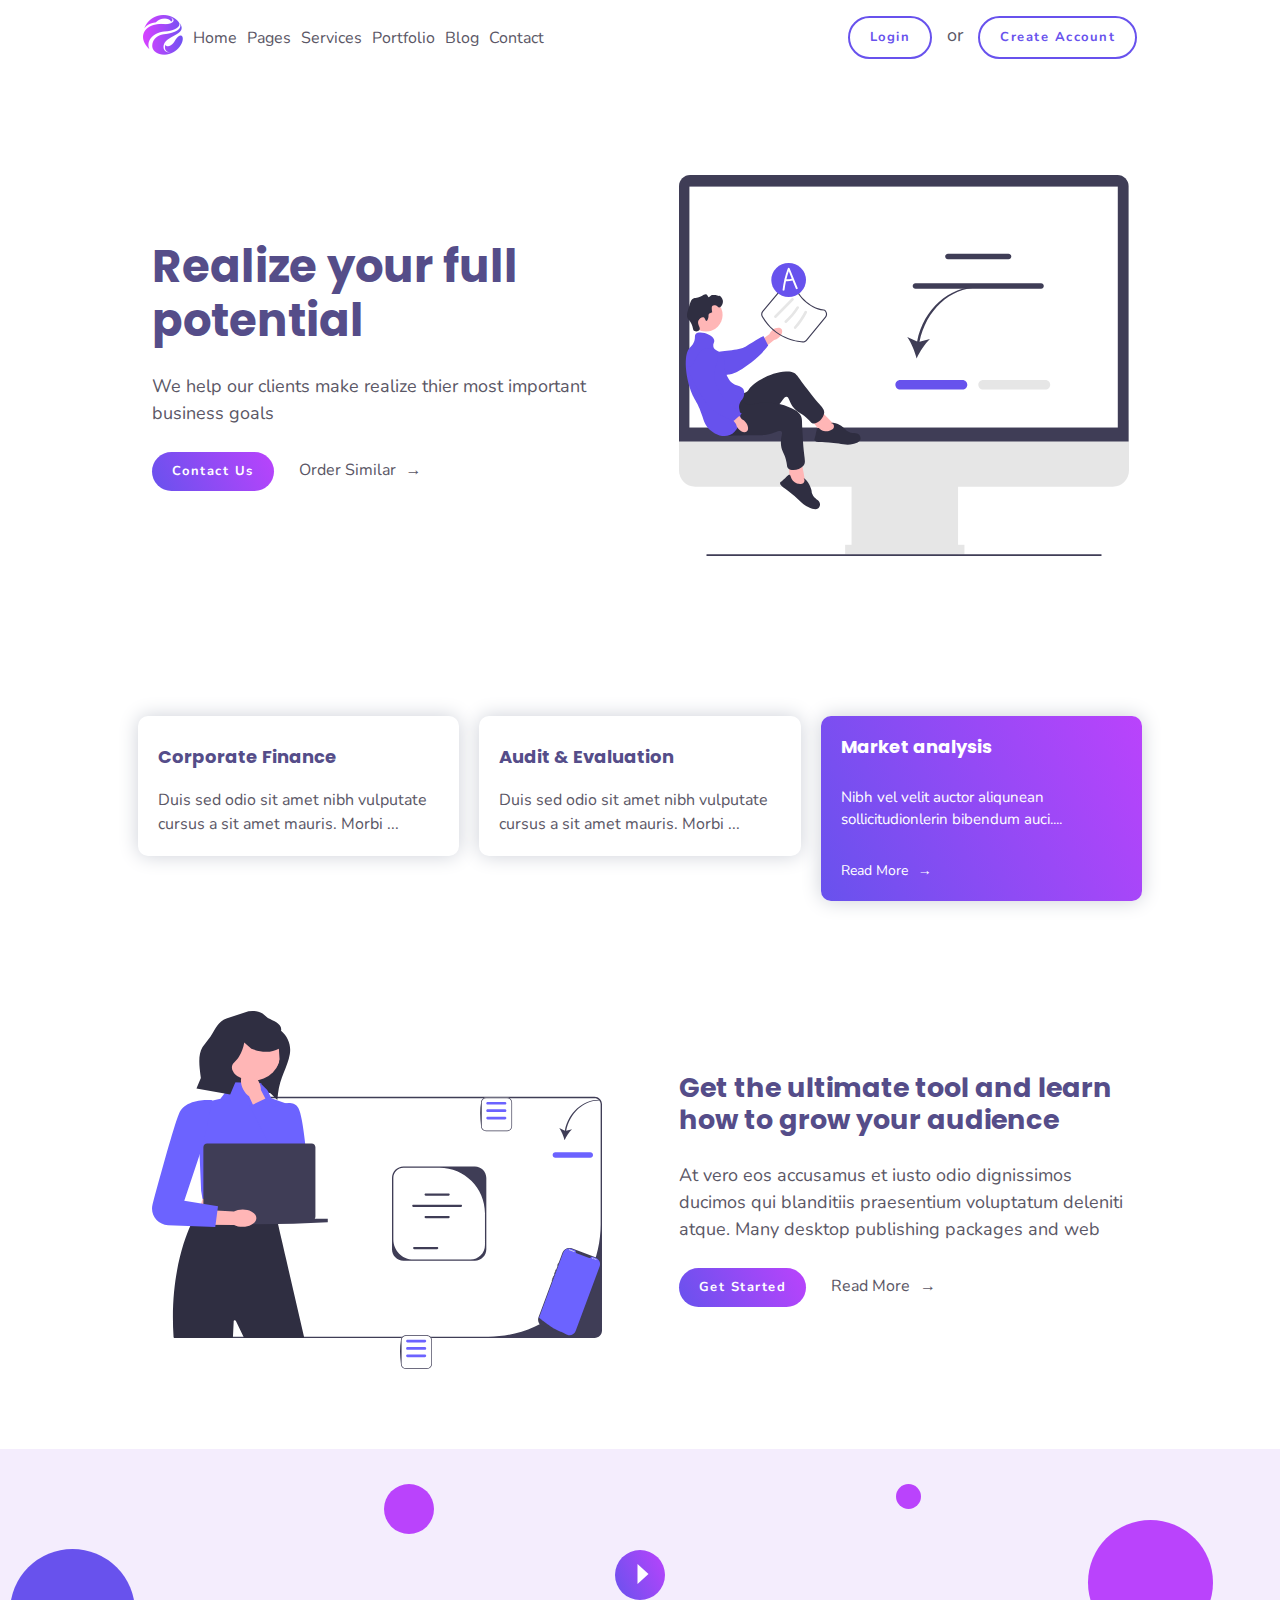
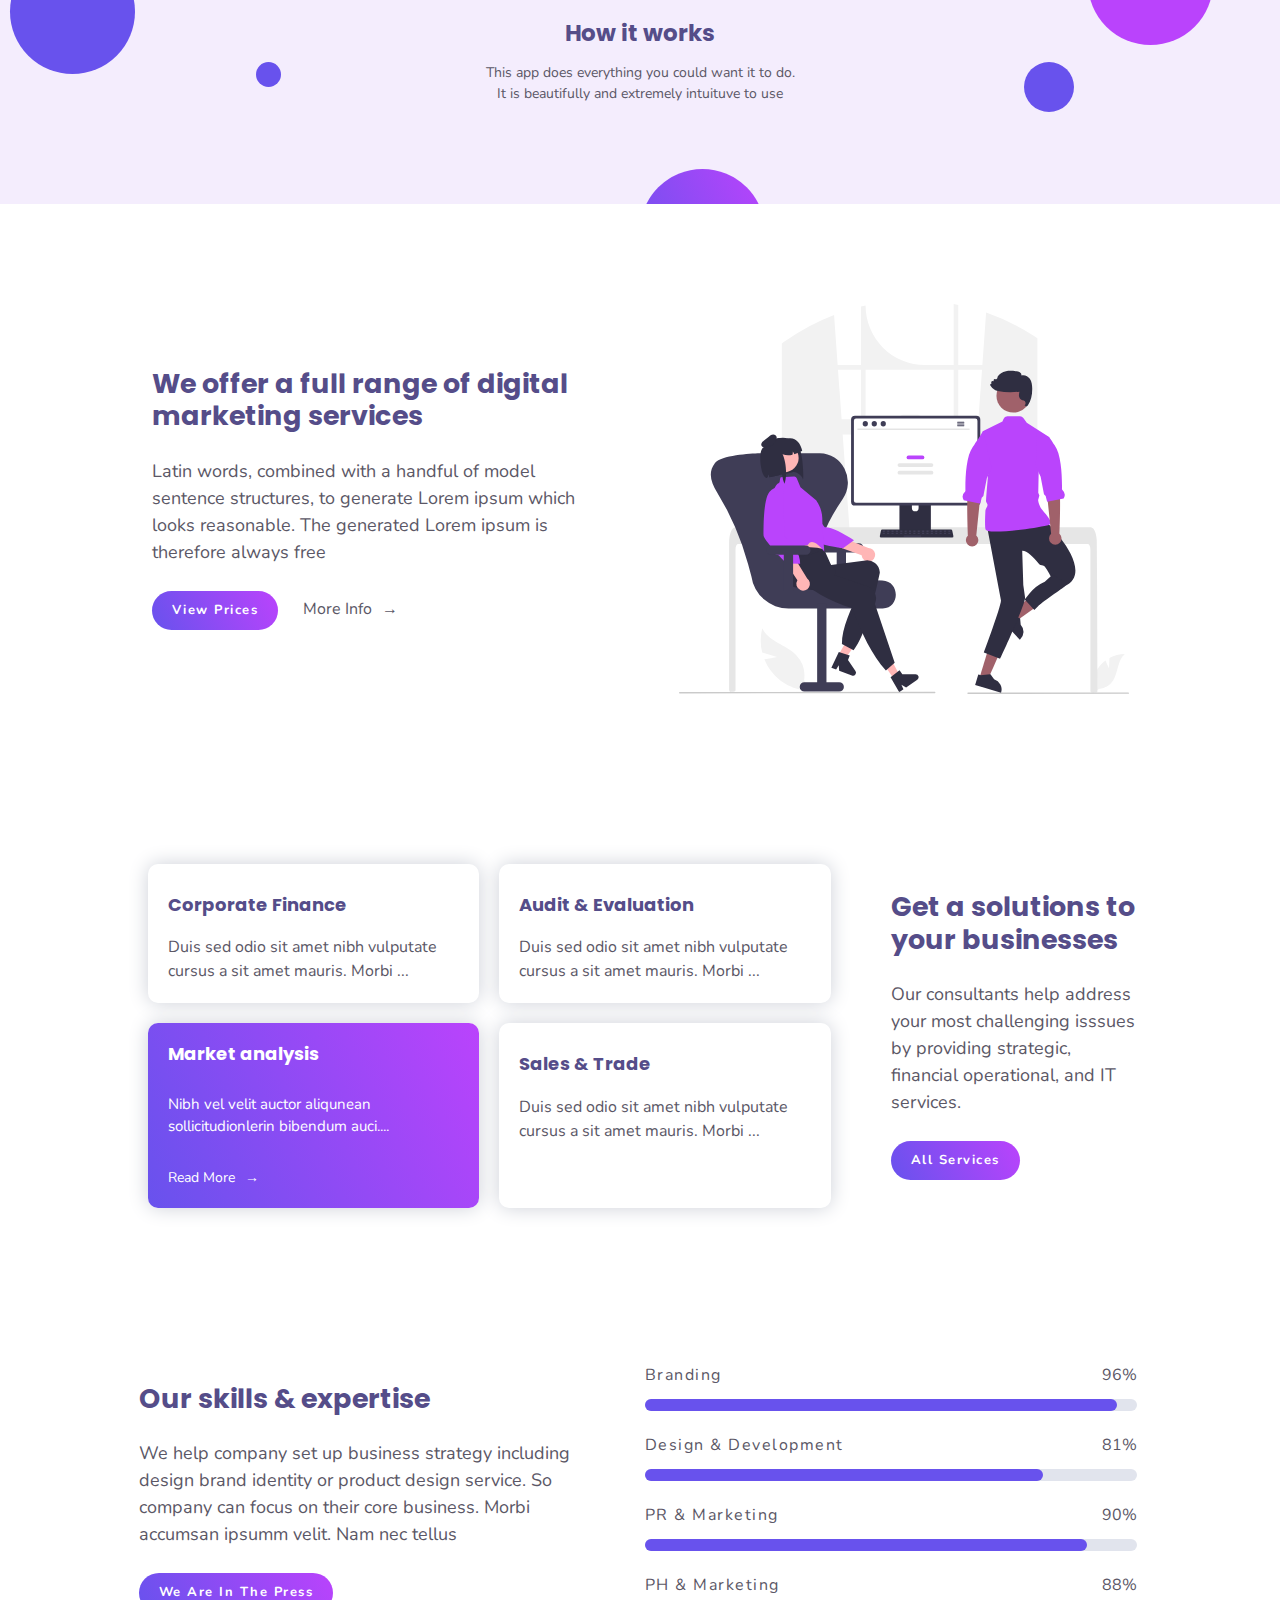
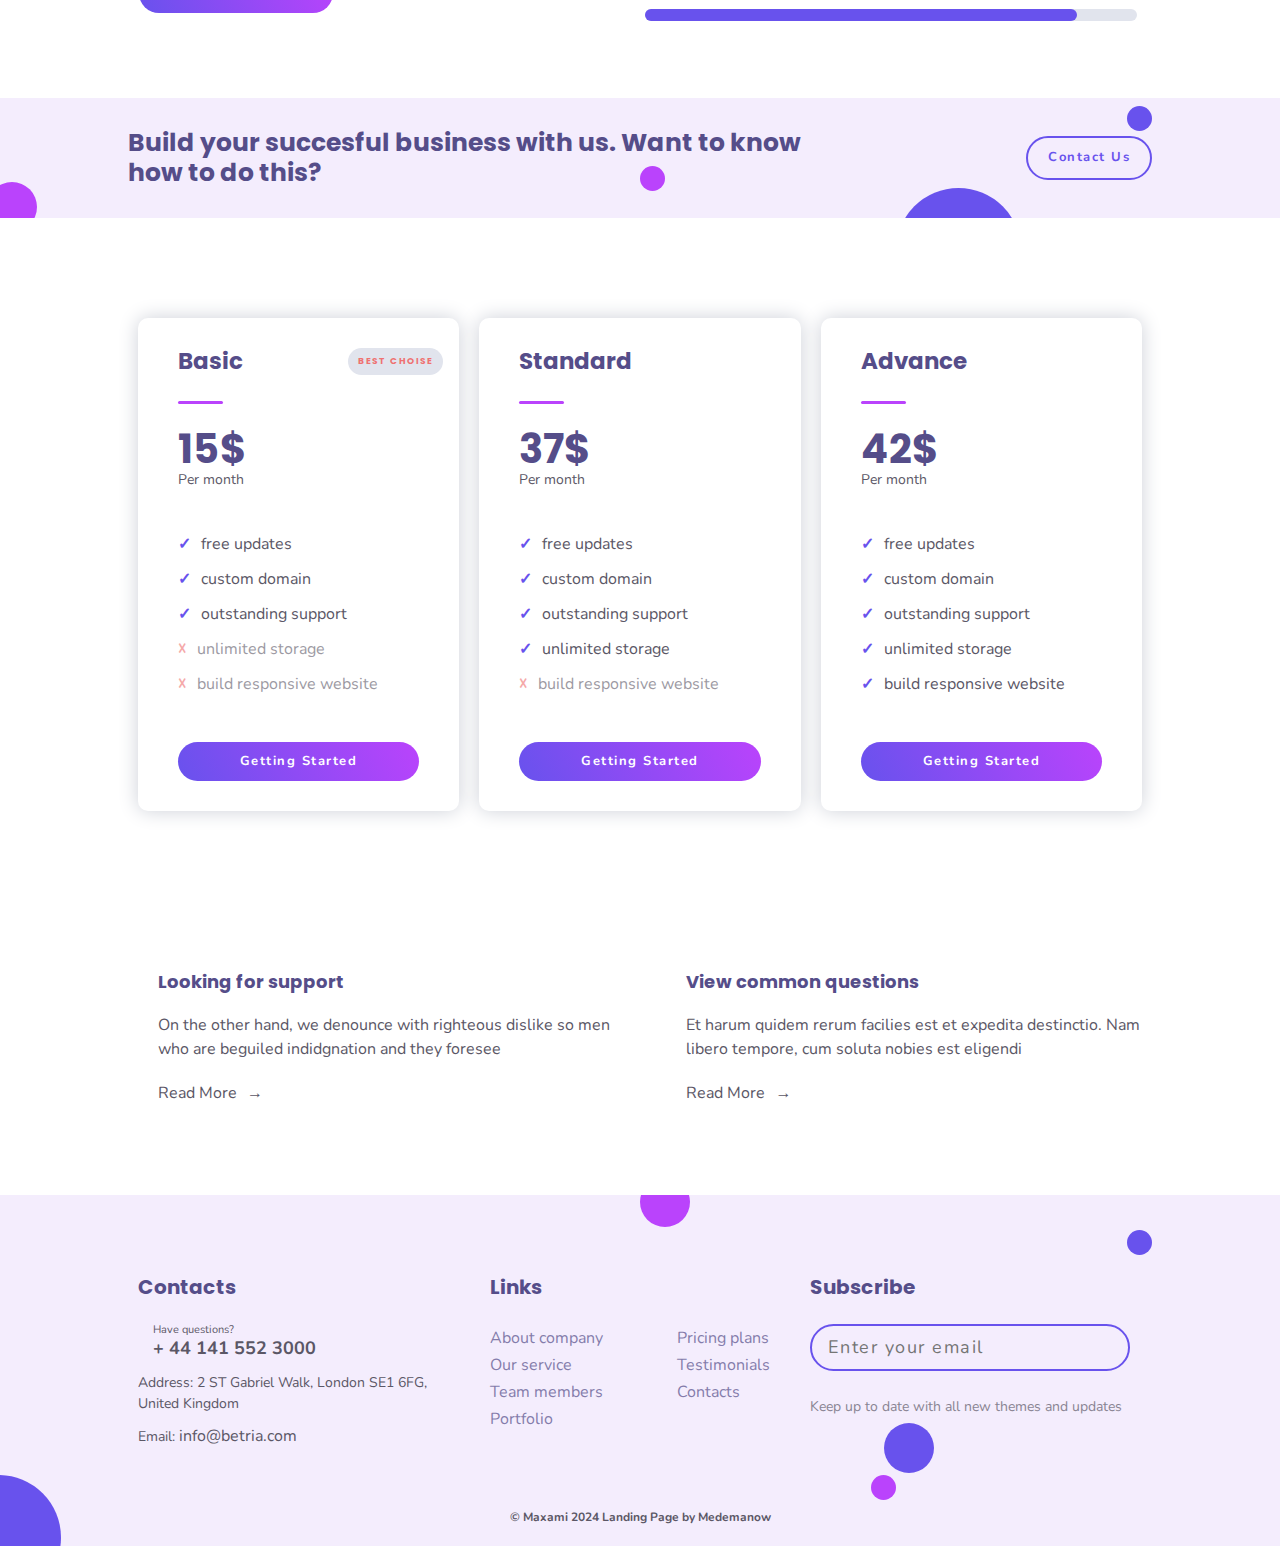
<file: index.html>
<!DOCTYPE html>
<html lang="en">
  <head>
    <meta charset="UTF-8" />
    <meta http-equiv="X-UA-Compatible" content="IE=edge" />
    <meta name="viewport" content="width=device-width, initial-scale=1.0" />
    <meta
      name="keywords"
      content="Maxami, business, company, agency, startups, realize your goals"
    />
    <meta
      name="description"
      content="Maxami - realize your most important business goals. We help our clients make realize their full potential"
    />
    <title>Maxami - realize your most important business goals</title>
    <link rel="stylesheet" href="css/style.css" />
    <!-- Google fonts -->
    <link rel="preconnect" href="https://fonts.googleapis.com" />
    <link rel="preconnect" href="https://fonts.gstatic.com" crossorigin />
    <link
      href="https://fonts.googleapis.com/css2?family=Nunito&family=Poppins:wght@400;700&display=swap"
      rel="stylesheet"
    />

    <!-- font awesome -->
    <link
      rel="stylesheet"
      href="https://cdnjs.cloudflare.com/ajax/libs/font-awesome/6.5.2/css/all.min.css"
      integrity="sha512-SnH5WK+bZxgPHs44uWIX+LLJAJ9/2PkPKZ5QiAj6Ta86w+fsb2TkcmfRyVX3pBnMFcV7oQPJkl9QevSCWr3W6A=="
      crossorigin="anonymous"
      referrerpolicy="no-referrer"
    />
  </head>

  <body>
    <header>
      <div class="navbar container flex">
        <a href="index.html" class="logo">
          <img src="image/logo.png" alt="logo" />
        </a>
        <nav class="menu">
          <ul class="list menu__list">
            <li class="item menu__item">
              <a href="#" class="link menu__link">Home</a>
            </li>
            <li class="item menu__item">
              <a href="#" class="link menu__link">Pages</a>
            </li>
            <li class="item menu__item">
              <a href="#" class="link menu__link">Services</a>
            </li>
            <li class="item menu__item">
              <a href="#" class="link menu__link">Portfolio</a>
            </li>
            <li class="item menu__item">
              <a href="#" class="link menu__link">Blog</a>
            </li>
            <li class="item menu__item">
              <a href="#" class="link menu__link">Contact</a>
            </li>
          </ul>
          <div class="action menu__action">
            <a href="#" class="btn btn--outline">login</a>
            <span class="or">or</span>
            <a href="#" class="btn btn--outline">create account</a>
          </div>
        </nav>
        <button aria-label="bar" type="button" class="bar">
          <i class="fa-solid fa-bars"></i>
        </button>
      </div>
      <div class="container section hero flex">
        <div class="content content--big section__content">
          <h1 class="content__heading">realize your full potential</h1>
          <p class="content__desc">
            we help our clients make realize thier most important business goals
          </p>
          <div class="action content__action">
            <a href="#" class="btn btn--gradient">contact us</a>
            <a href="#" class="link link--arrow">order similar</a>
          </div>
        </div>
        <img src="image/hero.svg" alt="" class="section__img" />
      </div>
    </header>
    <main>
      <div class="container grid--3x grid">
        <div class="card card--white grid__element">
          <div class="media media--column">
            <div class="media__img">
              <span class="icon"><i class="fa-solid fa-dollar-sign"></i></span>
            </div>
            <div class="media__content">
              <h3 class="media__heading">corporate finance</h3>
              <p class="media__desc">
                Duis sed odio sit amet nibh vulputate cursus a sit amet mauris.
                Morbi ...
              </p>
            </div>
          </div>
        </div>
        <div class="card card--white grid__element">
          <div class="media media--column">
            <div class="media__img">
              <span class="icon"
                ><i class="fa-solid fa-file-invoice-dollar"></i
              ></span>
            </div>
            <div class="media__content">
              <h3 class="media__heading">audit &amp; evaluation</h3>
              <p class="media__desc">
                Duis sed odio sit amet nibh vulputate cursus a sit amet mauris.
                Morbi ...
              </p>
            </div>
          </div>
        </div>
        <div class="card card--gradient grid__element">
          <div class="content">
            <h3 class="content__heading">market analysis</h3>
            <p class="content__desc">
              Nibh vel velit auctor aliqunean sollicitudionlerin bibendum
              auci....
            </p>
            <a href="#" class="link link--arrow content__link">read more</a>
          </div>
        </div>
      </div>
      <div class="container section service flex">
        <div class="content content--big section__content">
          <h2 class="content__heading">
            get the ultimate tool and learn how to grow your audience
          </h2>
          <p class="content__desc">
            At vero eos accusamus et iusto odio dignissimos ducimos qui
            blanditiis praesentium voluptatum deleniti atque. Many desktop
            publishing packages and web
          </p>
          <div class="action content__action">
            <a href="#" class="btn btn--gradient">get started</a>
            <a href="#" class="link link--arrow">read more</a>
          </div>
        </div>
        <img src="image/service.svg" alt="" class="section__img" />
      </div>
      <div class="video wrapper">
        <span class="circle circle--primary circle--small"></span>
        <span class="circle circle--secondary circle--small"></span>
        <span class="circle circle--secondary circle--medium"></span>
        <span class="circle circle--primary circle--medium"></span>
        <span class="circle circle--primary circle--big"></span>
        <span class="circle circle--secondary circle--big"></span>
        <span class="circle circle--gradient circle--big"></span>
        <div class="container flex video__inner">
          <div class="content content--center">
            <button type="button" aria-label="btn" class="content__btn">
              <span class="circle circle--medium circle--gradient"
                ><span class="play"></span
              ></span>
            </button>
            <h3 class="content__heading">How it works</h3>
            <p class="content__desc">
              This app does everything you could want it to do. It is
              beautifully and extremely intuituve to use
            </p>
          </div>
        </div>
      </div>
      <div class="container section teamwork flex">
        <div class="content content--big section__content">
          <h2 class="content__heading">
            we offer a full range of digital marketing services
          </h2>
          <p class="content__desc">
            latin words, combined with a handful of model sentence structures,
            to generate Lorem ipsum which looks reasonable. The generated Lorem
            ipsum is therefore always free
          </p>
          <div class="action content__action">
            <a href="#" class="btn btn--gradient">view prices</a>
            <a href="#" class="link link--arrow">more info</a>
          </div>
        </div>
        <img src="image/teamwork.svg" alt="" class="section__img" />
      </div>
      <div class="section container flex business">
        <div class="grid grid--2x section__box">
          <div class="card card--white">
            <div class="media media--column">
              <div class="media__img">
                <span class="icon"
                  ><i class="fa-solid fa-dollar-sign"></i
                ></span>
              </div>
              <div class="media__content">
                <h3 class="media__heading">corporate finance</h3>
                <p class="media__desc">
                  Duis sed odio sit amet nibh vulputate cursus a sit amet
                  mauris. Morbi ...
                </p>
              </div>
            </div>
          </div>
          <div class="card card--white">
            <div class="media media--column">
              <div class="media__img">
                <span class="icon"
                  ><i class="fa-solid fa-file-invoice-dollar"></i
                ></span>
              </div>
              <div class="media__content">
                <h3 class="media__heading">audit &amp; evaluation</h3>
                <p class="media__desc">
                  Duis sed odio sit amet nibh vulputate cursus a sit amet
                  mauris. Morbi ...
                </p>
              </div>
            </div>
          </div>
          <div class="card card--gradient">
            <div class="content content--small">
              <h3 class="content__heading">market analysis</h3>
              <p class="content__desc">
                Nibh vel velit auctor aliqunean sollicitudionlerin bibendum
                auci....
              </p>
              <a href="#" class="link link--arrow content__link">read more</a>
            </div>
          </div>
          <div class="card card--white">
            <div class="media media--column">
              <div class="media__img">
                <span class="icon"
                  ><i class="fa-solid fa-hand-holding-dollar"></i
                ></span>
              </div>
              <div class="media__content">
                <h3 class="media__heading">sales &amp; trade</h3>
                <p class="media__desc">
                  Duis sed odio sit amet nibh vulputate cursus a sit amet
                  mauris. Morbi ...
                </p>
              </div>
            </div>
          </div>
        </div>
        <div class="content content--big section__content">
          <h2 class="content__heading">get a solutions to your businesses</h2>
          <p class="content__desc">
            our consultants help address your most challenging isssues by
            providing strategic, financial operational, and IT services.
          </p>
          <a href="#" class="btn btn--gradient content__btn">all services</a>
        </div>
      </div>
      <div class="container section flex skills">
        <div class="content content--big section__content">
          <h2 class="content__heading">our skills &amp; expertise</h2>
          <p class="content__desc">
            we help company set up business strategy including design brand
            identity or product design service. So company can focus on their
            core business. Morbi accumsan ipsumm velit. Nam nec tellus
          </p>
          <a href="#" class="btn btn--gradient content__btn"
            >we are in the press</a
          >
        </div>
        <div class="section__box">
          <div class="rangebox brand">
            <div class="rangebox__text flex">
              <span class="type">branding</span>
              <span class="percent">96%</span>
            </div>
            <div class="range"></div>
          </div>
          <div class="rangebox design">
            <div class="rangebox__text flex">
              <span class="type">design &amp; development</span>
              <span class="percent">81%</span>
            </div>
            <div class="range"></div>
          </div>
          <div class="rangebox pr">
            <div class="rangebox__text flex">
              <span class="type">PR &amp; marketing</span>
              <span class="percent">90%</span>
            </div>
            <div class="range"></div>
          </div>
          <div class="rangebox ph">
            <div class="rangebox__text flex">
              <span class="type">PH &amp; marketing</span>
              <span class="percent">88%</span>
            </div>
            <div class="range"></div>
          </div>
        </div>
      </div>
      <div class="cta wrapper">
        <span class="circle circle--primary circle--small"></span>
        <span class="circle circle--secondary circle--small"></span>
        <span class="circle circle--secondary circle--medium"></span>
        <span class="circle circle--primary circle--big"></span>
        <div class="container flex cta__inner">
          <h2 class="cta__heading">
            Build your succesful business with us. Want to know how to do this?
          </h2>
          <a href="#" class="btn btn--outline cta__btn">contact us</a>
        </div>
      </div>
      <div class="container grid grid--3x prices">
        <div class="card price grid__element">
          <header class="price__header">
            <h3 class="price__heading best">basic</h3>
            <div class="divider"></div>
            <div class="moneybox flex">
              <span class="money">15</span>
              <span class="month">per month</span>
            </div>
          </header>
          <ul class="list price__list">
            <li class="item price__item">
              <a href="#" class="link link--tick">free updates</a>
            </li>
            <li class="item price__item">
              <a href="#" class="link link--tick">custom domain</a>
            </li>
            <li class="item price__item">
              <a href="#" class="link link--tick">outstanding support</a>
            </li>
            <li class="item price__item">
              <a href="#" class="link link--saltire">unlimited storage</a>
            </li>
            <li class="item price__item">
              <a href="#" class="link link--saltire"
                >build responsive website</a
              >
            </li>
          </ul>
          <button class="btn btn--gradient price__btn">getting started</button>
        </div>
        <div class="card price grid__element">
          <header class="price__header">
            <h3 class="price__heading">standard</h3>
            <div class="divider"></div>
            <div class="moneybox flex">
              <span class="money">37</span>
              <span class="month">per month</span>
            </div>
          </header>
          <ul class="list price__list">
            <li class="item price__item">
              <a href="#" class="link link--tick">free updates</a>
            </li>
            <li class="item price__item">
              <a href="#" class="link link--tick">custom domain</a>
            </li>
            <li class="item price__item">
              <a href="#" class="link link--tick">outstanding support</a>
            </li>
            <li class="item price__item">
              <a href="#" class="link link--tick">unlimited storage</a>
            </li>
            <li class="item price__item">
              <a href="#" class="link link--saltire"
                >build responsive website</a
              >
            </li>
          </ul>
          <button class="btn btn--gradient price__btn">getting started</button>
        </div>
        <div class="card price grid__element">
          <header class="price__header">
            <h3 class="price__heading">advance</h3>
            <div class="divider"></div>
            <div class="moneybox flex">
              <span class="money">42</span>
              <span class="month">per month</span>
            </div>
          </header>
          <ul class="list price__list">
            <li class="item price__item">
              <a href="#" class="link link--tick">free updates</a>
            </li>
            <li class="item price__item">
              <a href="#" class="link link--tick">custom domain</a>
            </li>
            <li class="item price__item">
              <a href="#" class="link link--tick">outstanding support</a>
            </li>
            <li class="item price__item">
              <a href="#" class="link link--tick">unlimited storage</a>
            </li>
            <li class="item price__item">
              <a href="#" class="link link--tick">build responsive website</a>
            </li>
          </ul>
          <button class="btn btn--gradient price__btn">getting started</button>
        </div>
      </div>
      <div class="support section container flex">
        <div class="media media--row">
          <div class="media__img">
            <span class="icon"><i class="fa-solid fa-headset"></i></span>
          </div>
          <div class="media__content">
            <h3 class="media__heading">looking for support</h3>
            <p class="media__desc">
              On the other hand, we denounce with righteous dislike so men who
              are beguiled indidgnation and they foresee
            </p>
            <a href="#" class="link link--arrow media__link">read more</a>
          </div>
        </div>
        <div class="media media--row">
          <div class="media__img">
            <span class="icon"><i class="fa-solid fa-question"></i></span>
          </div>
          <div class="media__content">
            <h3 class="media__heading">view common questions</h3>
            <p class="media__desc">
              Et harum quidem rerum facilies est et expedita destinctio. Nam
              libero tempore, cum soluta nobies est eligendi
            </p>
            <a href="#" class="link link--arrow media__link">read more</a>
          </div>
        </div>
      </div>
    </main>
    <footer class="wrapper footer">
      <span class="circle circle--primary circle--small"></span>
      <span class="circle circle--secondary circle--small"></span>
      <span class="circle circle--secondary circle--medium"></span>
      <span class="circle circle--primary circle--medium"></span>
      <span class="circle circle--primary circle--big"></span>
      <div class="section container grid grid--3x footer__grid">
        <div class="box contact">
          <h3 class="box__heading">Contacts</h3>
          <address class="contact__address">
            <div class="call flex">
              <span class="icon call__icon"
                ><i class="fa-solid fa-headset"></i
              ></span>
              <p class="call__text">
                <span class="question">Have questions?</span>
                <a href="tel:+44141433433333" class="link call__number"
                  >+ 44 141 552 3000</a
                >
              </p>
            </div>
            <p class="location">
              Address: 2 ST Gabriel Walk, London SE1 6FG, United Kingdom
            </p>
            <p class="email">
              Email:
              <a href="mailto:info@betria.com" class="link">info@betria.com</a>
            </p>
          </address>
        </div>

        <div class="box links">
          <h3 class="box__heading">Links</h3>
          <div class="links__container flex">
            <ul class="list">
              <li class="item"><a href="#" class="link">About company</a></li>
              <li class="item"><a href="#" class="link">Our service</a></li>
              <li class="item"><a href="#" class="link">Team members</a></li>
              <li class="item"><a href="#" class="link">Portfolio</a></li>
            </ul>
            <ul class="list">
              <li class="item"><a href="#" class="link">Pricing plans</a></li>
              <li class="item"><a href="#" class="link">Testimonials</a></li>
              <li class="item"><a href="#" class="link">Contacts</a></li>
            </ul>
          </div>
        </div>
        <div class="box subscribe">
          <h3 class="box__heading">Subscribe</h3>
          <div class="input-group flex">
            <input
              aria-label="Email"
              type="email"
              class="input"
              placeholder="Enter your email"
            />
            <span class="icon"><i class="fa-regular fa-paper-plane"></i></span>
          </div>
          <p class="subscribe__text">
            Keep up to date with all new themes and updates
          </p>
        </div>
      </div>
      <div class="footer__copy">
        &copy; Maxami 2024 Landing Page by Medemanow
      </div>
    </footer>
    <script>
      const bar = document.querySelector(".bar");
      const menu = document.querySelector(".menu");
      window.addEventListener("click", (e) => {
        console.log(e.target);
        if (e.target === bar) {
          menu.classList.toggle("show");
        }
      });
    </script>
  </body>
</html>
</file>
<file: css/style.css>
:root{
	/* color palette */
	--gradientElement:linear-gradient(63deg, rgb(104,82,237) 0%, rgb(186, 67, 252) 100%);
	--wrapperBackground: #F4EDFD;
	--primaryColor:rgb(104, 82, 237);
	--secondaryColor:rgb(186, 67, 252);
	--headingColor:rgb(85, 77, 137);
	--textColor:rgb(91, 87, 102);
	--badgeBackground:rgba(225, 228,237);
	--badgeText:rgb(239, 113, 113);
	--whiteColor:#fff;
	
	/* fonts */
	--textFont:"Nunito", sans-serif;
	--headingFont:"Poppins", sans-serif;

	/* border radius */
	--bigRadius:100px;
	--smallRadius:10px;

	 /* box shadow */
	--boxShadow:0 0 20px 0 rgba(205, 208, 216);
}

*, *::before, *::after{
	margin: 0;
	box-sizing: border-box;
}
html{
	font-size: 10px;
}
body{
	line-height: 1.5;
	font-family: var(--textFont);
	color: var(--textColor);
}
h1, h2, h3, h3{
	line-height: 1.2;
	font-family: var(--headingFont);
	color: var(--headingColor);
}
h1{
	font-size: 5rem;
}
h2{
	font-size: 3.1rem;
}
h3{
	font-size: 2.9rem;
}
p{
	font-size: 2.2rem;
}
i{
	pointer-events: none;
}

/* containers */
.container{
	width: 100%;
	max-width: 1024px;
	margin: 0 auto;
}
.flex{
	display: flex;
}
.flex--center{
	align-items: center;
	justify-content: center;
}

/* link  */
.link{
	font-size: 1.6rem;
	color: var(--textColor);
	text-decoration: none;
	position: relative;
}
.link--arrow{
	text-transform: capitalize;
}
.link--arrow::after{
	content: '\2192';
	margin-left: 1rem;
	transition: margin-left .5s;
}
.link--arrow:hover::after{
	margin-left: 1.5rem;
}
.link--tick::before{
	content: '\2713';
	color: var(--primaryColor);
	font-weight: 700;
	margin-right: 1rem;
}
.link--saltire{
	opacity: .6;
}
.link--saltire::before{
	content: '\2613';
	color: var(--badgeText);
	font-weight: 700;
	margin-right: 1rem;
}

/* button */
.btn{
	border: none;
	background: transparent;
	text-decoration: none;
	text-transform: capitalize;
	letter-spacing: 1.5px;
	font: inherit;
	font-size: 1.3rem;
	font-weight: 700;
	padding: 1rem 2rem;
	border-radius:var(--bigRadius) ;
	display: inline-block;
	cursor: pointer;
}
.btn--outline{
	border: 2px solid var(--primaryColor);
	color: var(--primaryColor);
}
.btn--outline:hover{
	background: var(--primaryColor);
	color: #fff;
}
.btn--gradient{
	border: 2px solid var(--gradientElement);
	background: var(--gradientElement);
	color: #fff;
}
.btn--gradient:hover{
	background: var(--primaryColor);
}

/* action */
.action{
	font-size: 1.8rem;
}
.action .or{
	margin-left: 1rem;
	margin-right: 1rem;
}
.action .btn--gradient{
	margin-right: 2rem;
}

/* circle */
.circle{
	position: relative;
	display: inline-block;
	border-radius: var(--bigRadius);
}
.circle--primary{
	background: var(--primaryColor);
}
.circle--secondary{
	background: var(--secondaryColor);
}
.circle--gradient{
	background: var(--gradientElement);
}
.circle--small{
	width: 25px;
	height: 25px;
}
.circle--medium{
	width: 50px;
	height: 50px;
}
.circle--big{
	width: 125px;
	height: 125px;
}
.circle .play{
	display: block;
    width: 0;
    height: 10px;
    border-top: 10px solid transparent;
    border-bottom: 10px solid transparent;
    border-left: 11px solid #fff;
	position: absolute;
	top: 50%;
	left: 55%;
	transform: translate(-50%, -55%);
}
.circle .down{
	color: var(--whiteColor);
	font-size: 7rem;
	position: absolute;
	top: 50%;
	left: 50%;
	transform: translate(-50%, -50%);
}

/* icon */
.icon{
	color: var(--primaryColor);
}
.icon i{
	transform: translateY(-5px);
}

/* input */
.input{
	font: inherit;
	letter-spacing: 1.5px;
	border: none;
	outline: none;
	font-size: 1.5rem;
	color: var(--textColor);
	background: transparent;
}

/* input group */
.input-group{
	align-items: center;
	justify-content: space-between;
	padding: .7rem 1.4rem;
	border: 2px solid var(--primaryColor);
	border-radius: var(--bigRadius);
}
.input-group .input{
	flex-grow: 1;
	margin-right: 2.5rem;
}
.input-group .icon{
	font-size: 1.8rem;
	transform: translateY(5px);
}

/* media element */
.media{
	display: flex;
}
.media--column{
	flex-direction: column;
}
.media--row{
	flex-direction: row;
}
.media__heading{
	font-size: 1.8rem;
}
.media__desc{
	font-size: 1.6rem;
}
.media__heading::first-letter, .media__desc::first-letter{
	text-transform: capitalize;
}
.media__img{
	font-size: 3.5rem;
	font-weight: 700;
}
.media--row .media__desc{
	margin: 2rem 0;
}
.media--row .media__img{
	margin-right: 2rem;
}
.media--column .media__heading{
	text-transform: capitalize;
}

/* content element */
.content__heading::first-letter, .content__desc::first-letter{
	text-transform: capitalize;
}
.content--big .content__desc{
	margin: 2.5rem 0;
}
.content--center{
	text-align: center;
}
.content--center .content__btn{
	border: none;
	outline: none;
	background: transparent;
}
.content--center .content__heading{
	margin: 1.5rem 0;
}
.content--center .content__desc{
	font-size: 1.4rem;
	width: 20pc;
}


/* card element */
.card{
	width: 100%;
	max-width: 360px;
	border-radius: var(--smallRadius);
	box-shadow: var(--boxShadow);
	padding: 2rem;
}
.card--white{
	background: var(--whiteColor);
}
.card--white .media__heading{
	margin-top: 1rem;
	margin-bottom: 2rem;
}
.card--gradient{
	background: var(--gradientElement);
	color: var(--whiteColor);
}
.card--gradient .content__heading{
	color: var(--whiteColor);
}
.card--gradient .link{
	color: var(--whiteColor);
}
.card--gradient .content__desc{
	margin: 2.8rem 0 2.9rem;
}
.card--gradient .content__heading{
	font-size: 1.8rem;
}
.card--gradient .content__desc{
	font-size: 1.5rem;
}
.card--gradient .content__link{
	font-size: 1.4rem;
}


/* range */
.range{
	width: 100%;
	height: 12px;
	background: var(--badgeBackground);
	position: relative;
	border-radius: var(--bigRadius);
	margin-bottom: 1.2rem;
}
.range::after{
	content: '';
	position: absolute;
	top: 0;
	left: 0;
	border-radius: var(--bigRadius);
	height: 100%;
	background: var(--primaryColor);
}

/* range box element */
.rangebox{
	padding: .5rem;
}
.rangebox__text{
	font-size: 1.6rem;
	margin-bottom: 1.2rem;
	justify-content: space-between;
}
.rangebox__text .type{
	text-transform: capitalize;
	letter-spacing: 1.5px;
}
.brand .range::after{
	width: 96%;
}
.design .range::after{
	width: 81%;
}
.pr .range::after{
	width: 90%;
}
.ph .range::after{
	width: 88%;
}

/* divider */
.divider{
	width: 45px;
	height: 3px;
	border-radius: var(--smallRadius);
	background: var(--secondaryColor);
}

/* money */
.money{
	line-height: 1;
	font-size: 4rem;
	font-weight: 700;
	font-family:var(--headingFont);
	color: var(--headingColor);
	position: relative;
}
.money::after{
	content: '$';
}

/* moneybox */
.moneybox{
	flex-direction: column;
	width: max-content;
}
.moneybox .month{
	font-size: 1.4rem;
}
.moneybox .month::first-letter{
	text-transform: capitalize;
}

/* list */
.list{
	list-style: none;
	padding: 0;
}
.list .link{
	font-size: 1.6rem;
}


/* best */
.price__heading.best::after{
	content: 'best choise';
	text-transform: uppercase;
	letter-spacing: 1px;
	font-size: .9rem;
	padding: .8rem 1rem;
	background: var(--badgeBackground);
	color: var(--badgeText);
	border-radius: var(--bigRadius);
	position: absolute;
	top: 1%;
	right: -10%;
}

/* price */
.price{
	padding: 3rem 4rem;
}
.price__heading{
	text-transform: capitalize;
	position: relative;
}
.price .divider{
	margin: 2.5rem 0;
}
.price__list{
	margin: 4rem 0 4.5rem;
}
.price__item{
	margin-bottom: .8rem;
}
.price__btn{
	width: 100%;
}

/* call */
.call{
	align-items: center;
	gap: 1.5rem;
}
.call__icon{
	font-size: 3.5rem;
}
.call__text .question{
	font-size: 1.1rem;
	display: block;
	line-height: 1;
}
.call__number{
	font-weight: 700;
	font-size: 1.8rem;
	line-height: 1;
}

/* box */
.box{
	width: 100%;
	max-width: 320px;
}
.box__heading{
	font-size: 2rem;
	margin-bottom: 2.5rem;
}

/* contacts */
.contact__address{
	font-size: 1.4rem;
	font-style: normal;
}
.location, .email{
	font-size: 1.4rem;
	margin-top: 1rem;
}

/* links */
.links{
	max-width: 280px;
}
.links__container{
	justify-content: space-between;
}
.links .link{
	opacity: .7;
	color: var(--headingColor);
}
.links .link:hover{
	font-weight: 700;
	opacity: 1;
}

/* subscribe */
.subscribe__text{
	font-size: 1.4rem;
	opacity: .7;
	margin-top: 2.5rem;
}


/* navbar section */
.navbar{
	padding: 1.5rem;
	align-items: center;
	justify-content: space-between;
	position: relative;
}
.menu{
	position: absolute;
	top: 100%;
	left: 0;
	height: 0;
	width: 100%;
	background: var(--badgeBackground);
	overflow: hidden;
	opacity: 0;
	transition: height .7s, opacity .8s;
}
.menu.show{
	opacity: 1;
	height: 320px;
}
.menu__list{
	margin: 2rem 1rem;
}
.menu__item{
	margin-bottom: 1rem;
}
.menu__link:hover{
	font-weight: 700;
	color: var(--headingColor);
}
.menu__action{
	margin: 0 1rem 2rem;
}
.bar{
	border: none;
	outline: none;
	background: transparent;
	font-weight: 700;
	font-size: 3rem;
	color: var(--headingColor);
	cursor: pointer;
}

/* section */
.section{
	flex-direction: column;
	padding: 2.5rem 1rem 4.5rem;
	gap: 5rem;
}
.section__img{
	align-self: flex-start;
	width: 100%;
}
.section__content{
	max-width: 450px;
}
.section__img{
	max-width: 450px;
}
.service .section__img{
	display: none;
}
.hero{
	padding-top: 7rem;
	padding-bottom: 8rem;
}
.service, .teamwork, .prices{
	padding-top: 7rem;
	padding-bottom: 5rem;
}
.business, .skills, .support, .footer__grid{
	padding-top: 6rem;
	padding-bottom: 4rem;
}

/* grid */
.grid{
	display: grid;
	padding: 1rem;
	gap: 2rem;
}
.grid__element{
	justify-self: center;
}
.footer{
	margin-top: 3rem;
}
.footer__copy{
	text-align: center;
	font-size: 1.2rem;
	font-weight: 700;
	padding: 0 0 2rem;
}
.wrapper{
	background: var(--wrapperBackground);
	position: relative;
	overflow: hidden;
}
.wrapper .circle{
	position: absolute;
}
.video{
	padding: 10rem 1rem;
}
.video > .circle, .footer > .circle{
	display: none;
}
.video__inner{
	align-items: center;
	justify-content: center;
}
.video .content__btn > .circle{
	position: relative;
} 
.cta{
	display: none;
}



@media screen and (min-width:600px) {
	.grid--2x{
		grid-template-columns: repeat(2, 1fr);
	}
}

@media  screen and (min-width:768px) {
	h1{
		font-size: 4.5rem;
	}
	h2{
		font-size: 2.7rem;
	}
	h3{
		font-size: 2.3rem;
	}
	p{
		font-size: 1.8rem;
	}
	.action, .input, .list{
		font-size: 1.8rem;
	}
	.menu{
		position: relative;
		height: 0;
		opacity: 1;
		background: transparent;
		flex-grow: 1;
	}
	.menu.show{
		height: auto;
	}
	.bar{
		display: none;
	}
	.menu{
		display: flex;
		align-items: center;
		justify-content: space-between;
		opacity: 1;
		height: auto;
	}
	.menu__list{
		display: flex;
		align-items: center;
		margin: 0;
	}
	.menu__item{
		margin-left: 1rem;
		margin-bottom: 0;
	}
	.menu__action{
		margin: 0;
	}
	.menu.show{
		opacity: 1;
		height: auto;
	}
	.section{
		flex-direction: row;
		justify-content: space-around;
		align-items: center;
	}
	.section__img{
		width: 45%;
	}
	.service .section__img{
		display: block;
		order: -1;
	}
	.skills .section__content{
		width: 45%;
	}
	.skills .section__box{
		width: 50%;
	}
	.grid--3x{
		grid-template-columns: repeat(3, 1fr);
		align-items: flex-start;
	}
	.business .section__box{
		width: 60%;
	}
	.business .section__content{
		width: 35%;
	}
	.footer__grid{
		grid-template-columns: 2fr 1.8fr 2fr;
	}
	.hero{
		padding-top: 10rem;
		padding-bottom: 15rem;
	}
	.service, .teamwork, .prices{
		padding-top: 10rem;
		padding-bottom: 8rem;
	}
	.business, .skills, .support, .footer__grid{
		padding-top: 8rem;
		padding-bottom: 6rem;
	}
	.cta{
		display: block;
		padding: 3rem 1rem;
	}
	.cta__inner{
		align-items: center;
		justify-content: space-between;
	}
	.cta__heading{
		width: 70%;
		font-size: 2.5rem;
	}
	.cta .circle--big{
		top: 75%;
		left: 70%;
	}
	.cta .circle--small:nth-child(1){
		top: 7%;
		right: 10%;
	}
	.cta .circle--small:nth-child(2){
		top: 57%;
		left: 50%;
	}
	.cta .circle--medium{
		top: 70%;
		left: -1%;
	}
	.video > .circle, .footer > .circle{
		display: block;
	}
	.video .circle--small:nth-child(1){
		left: 20%;
		top: 60%;
	}
	.video .circle--small:nth-child(2){
		left: 70%;
		top: 10%;
	}
	.video .circle--medium:nth-child(3){
		top: 10%;
		left: 30%;
	}
	.video .circle--medium:nth-child(4){
		top: 60%;
		left: 80%;
	}
	.video .circle--big:nth-child(6){
		top: 20%;
		left: 85%;
	}
	.video .circle--big:nth-child(7){
		top: 90%;
		left: 50%;
	}
	
	.footer .circle--small:nth-child(1){
		top: 10%;
		right: 10%;
	}
	.footer .circle--small:nth-child(2){
		top: 80%;
		right: 30%;
	}
	.footer .circle--medium:nth-child(3){
		top: -5%;
		left: 50%;
	}
	.footer .circle--medium:nth-child(4){
		top: 65%;
		right: 27%;
	}
	.footer .circle--big{
		top: 80%;
		left: -5%;
	}
	
}

@media screen and (min-width:1024px){
	.section__img{
		width: 60%;
	}
	.business .section__box{
		width: 70%;
	}
	.business .section__content{
		width: 25%;
	}
	
}
</file>
